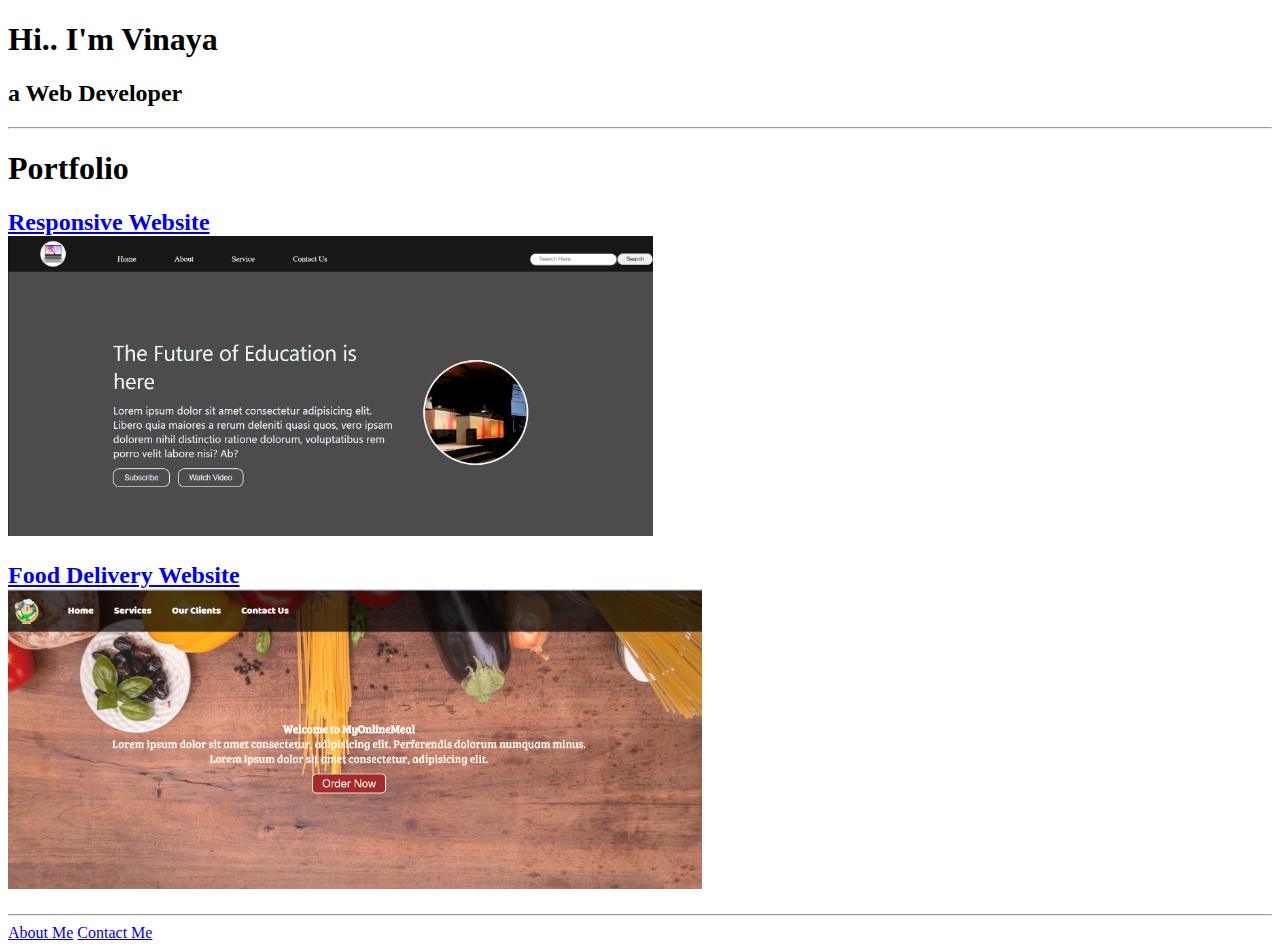
<file: index.html>
<!-- TODO 1: Create the HTML Boilerplate -->

<!-- TODO 2: Add Your previous projects' HTML into the public folder -->

<!-- TODO 3: Take screenshots of your project previews and add the images to the images folder -->

<!-- TODO 4: Add titles/subtitles etc. -->

<!-- TODO 5: Add a link to the project pages -->

<!-- TODO 6: Add images to show the project previews
HINT for TODO 6: You can use the height attribute set to 200 to make the image smaller:
https://developer.mozilla.org/en-US/docs/Web/HTML/Element/img#attr-height -->

<!-- TODO 7: Add the Contact Me and About Me page links -->

<!DOCTYPE html>
<html lang="en">
<head>
    <meta charset="UTF-8">
    <meta name="viewport" content="width=device-width, initial-scale=1.0">
    <title>Vinaya's Portfolio</title>
</head>
<body>
    <div class="me">
    <h1>Hi.. I'm Vinaya</h1>
    <h2>a Web Developer</h2>
    </div>
    <hr>
    <div class="portfolio">
        <h1>Portfolio</h1>
        <h2><a href="./public/responsive/index.html">Responsive Website<br/>
        <img src="./assets/images/responsive.png" height="300" alt=""></a></h2>
        
        <h2><a href="./public/ProjectFoodDelivery/index.html">Food Delivery Website<br/>
        <img src="./assets/images/food.png" height="300" alt=""></a></h2>
    </div><hr>
    <a href="./public/about.html">About Me</a>
    <a href="./public/contact.html">Contact Me</a>

</body>
</html>
</file>
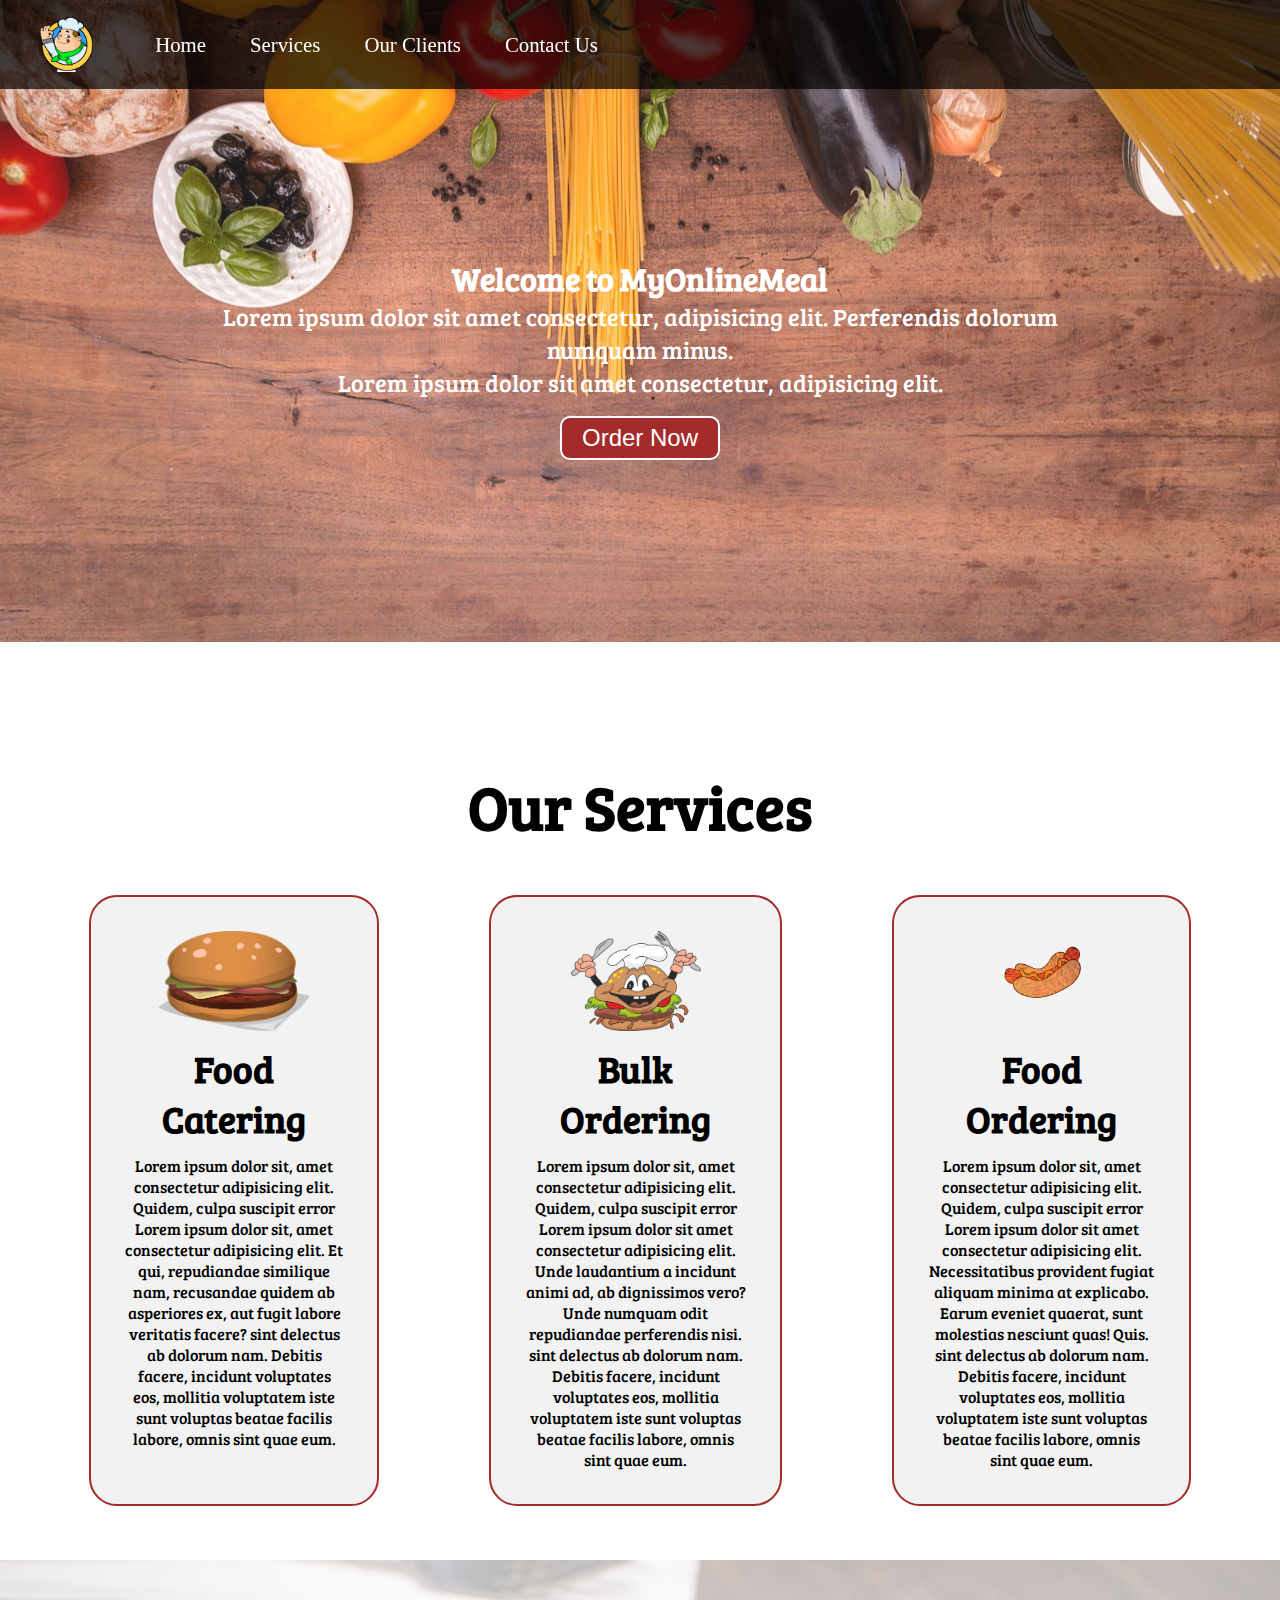
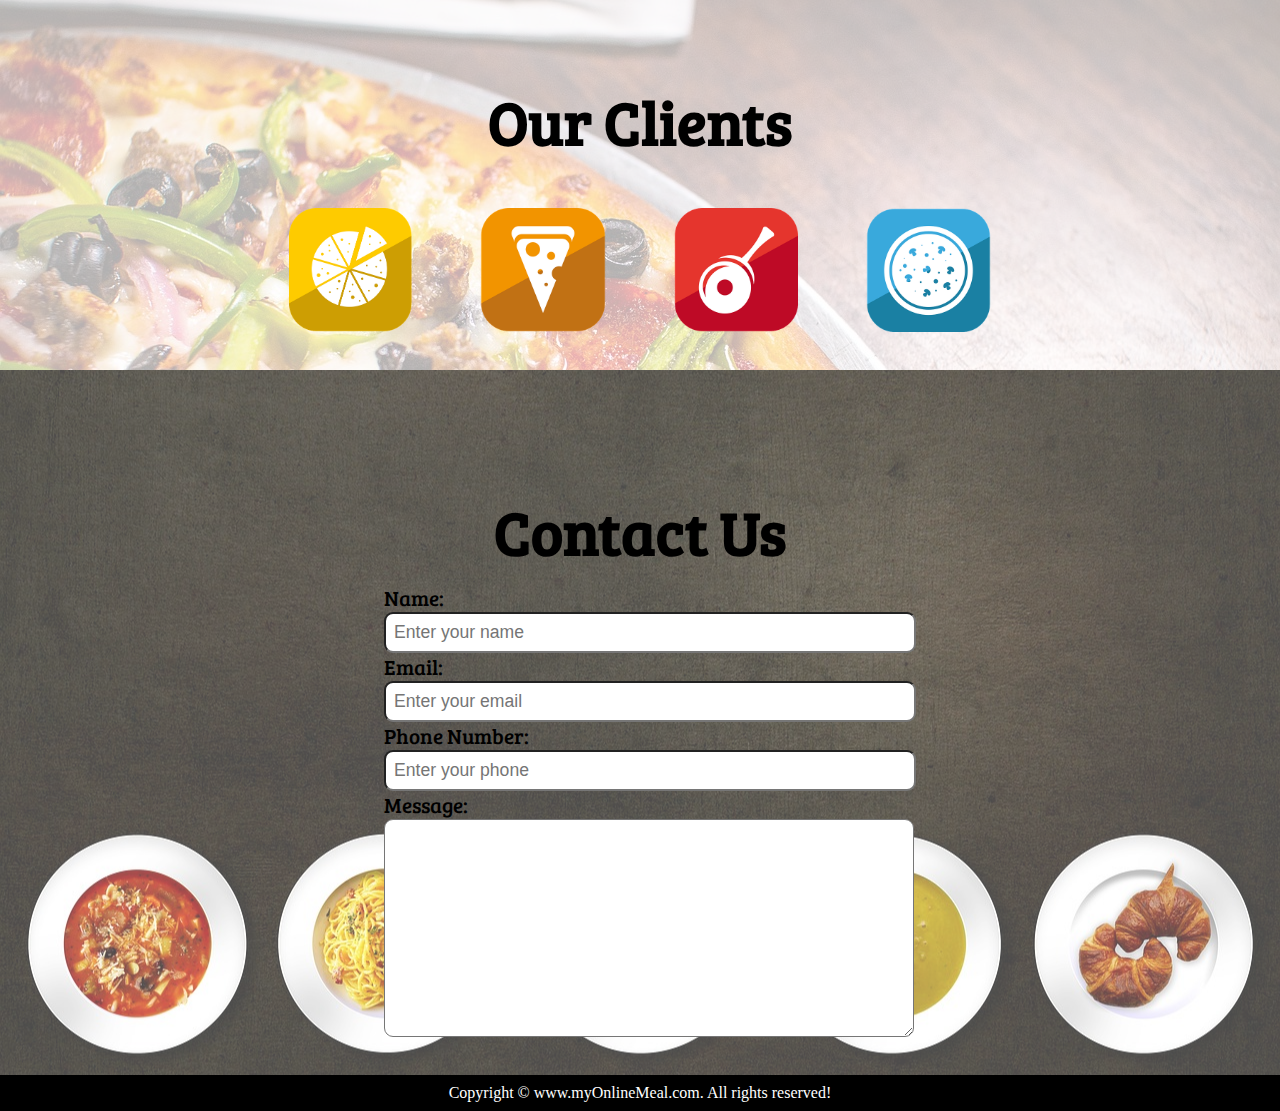
<file: public/ProjectFoodDelivery/index.html>
<!DOCTYPE html>
<html lang="en">

<head>
    <meta charset="UTF-8">
    <meta name="viewport" content="width=device-width, initial-scale=1.0">
    <meta http-equiv="X-UA-Compatible" content="ie=edge">
    <title>Best Online Food Delivery Service in India | MyOnlineMeal.com</title>
    <link rel="stylesheet" href="css/style.css">
    <link rel="stylesheet" media="screen and (max-width: 1170px)" href="css/phone.css">
    <link href="https://fonts.googleapis.com/css?family=Baloo+Bhai|Bree+Serif&display=swap" rel="stylesheet">
</head>

<body>
    <nav id="navbar">
        <div id="logo">
            <img src="images/logo.png" alt="MyOnlineMeal.com">
        </div>
        <ul>
            <li class="item"><a href="#home">Home</a></li>
            <li class="item"><a href="#services-container">Services</a></li>
            <li class="item"><a href="#client-section">Our Clients</a></li>
            <li class="item"><a href="#contact">Contact Us</a></li>
        </ul>
    </nav>

    <section id="home">
        <h1 class="h-primary">Welcome to MyOnlineMeal</h1>
        <p>Lorem ipsum dolor sit amet consectetur, adipisicing elit. Perferendis dolorum numquam minus. </p>
        <p>Lorem ipsum dolor sit amet consectetur, adipisicing elit. </p>
        <button class="btn">Order Now</button>
    </section>

    <section id="services-container">
        <h1 class="h-prime">Our Services</h1>
        <div id="services">
            <div class="box">
                <img src="images/service1.png" alt="">
                <h2 class="h-secondary center">Food Catering</h2>
                <p class="center">Lorem ipsum dolor sit, amet consectetur adipisicing elit. Quidem, culpa suscipit error
                    Lorem ipsum dolor sit, amet consectetur adipisicing elit. Et qui, repudiandae similique nam, recusandae quidem ab asperiores ex, aut fugit labore veritatis facere?
                    sint delectus ab dolorum nam. Debitis facere, incidunt voluptates eos, mollitia voluptatem iste sunt
                    voluptas beatae facilis labore, omnis sint quae eum.</p>
            </div>
            <div class="box">
                <img src="images/service2.png" alt="">
                <h2 class="h-secondary center">Bulk Ordering</h2>
                <p class="center">Lorem ipsum dolor sit, amet consectetur adipisicing elit. Quidem, culpa suscipit error
                    Lorem ipsum dolor sit amet consectetur adipisicing elit. Unde laudantium a incidunt animi ad, ab dignissimos vero? Unde numquam odit repudiandae perferendis nisi.

                    sint delectus ab dolorum nam. Debitis facere, incidunt voluptates eos, mollitia voluptatem iste sunt
                    voluptas beatae facilis labore, omnis sint quae eum.</p>
            </div>
            <div class="box">
                <img src="images/service4.png" alt="">
                <h2 class="h-secondary center">Food Ordering</h2>
                <p class="center">Lorem ipsum dolor sit, amet consectetur adipisicing elit. Quidem, culpa suscipit error
                    Lorem ipsum dolor sit amet consectetur adipisicing elit. Necessitatibus provident fugiat aliquam minima at explicabo. Earum eveniet quaerat, sunt molestias nesciunt quas! Quis.
                    sint delectus ab dolorum nam. Debitis facere, incidunt voluptates eos, mollitia voluptatem iste sunt
                    voluptas beatae facilis labore, omnis sint quae eum.</p>
            </div>
        </div>
    </section>
    <section id="client-section">
        <h1 class="h-prime">Our Clients</h1>
        <div id="clients">
            <div class="client-item">
                <img src="images/Layer 2.png" alt="Our Client">
            </div>
            <div class="client-item">
                <img src="images/Layer 3.png" alt="Our Client">
            </div>
          
            <div class="client-item">
                <img src="images/Layer 4.png" alt="Our Client">
            </div>
            <div class="client-item">
                <img src="images/Layer 6.png" alt="Our Client">
            </div>
        </div>

    </section>

    <section id="contact">
        <h1 class="h-prime">Contact Us</h1>
        <div id="contact-box">
            <form action="">
                <div class="form-group">
                    <label for="name">Name: </label>
                    <input type="text" name="name" id="name" placeholder="Enter your name">
                </div>
                <div class="form-group">
                    <label for="email">Email: </label>
                    <input type="email" name="name" id="email" placeholder="Enter your email">
                </div>
                <div class="form-group">
                    <label for="phone">Phone Number: </label>
                    <input type="phone" name="name" id="phone" placeholder="Enter your phone">
                </div>
                <div class="form-group">
                    <label for="message">Message: </label>
                    <textarea name="message" id="message" cols="30" rows="10"></textarea>
                </div>
            </form>
        </div>
    </section>

    <footer>
        <div class="center">
            Copyright &copy; www.myOnlineMeal.com. All rights reserved!
        </div>
    </footer>
</body>

</html>
</file>
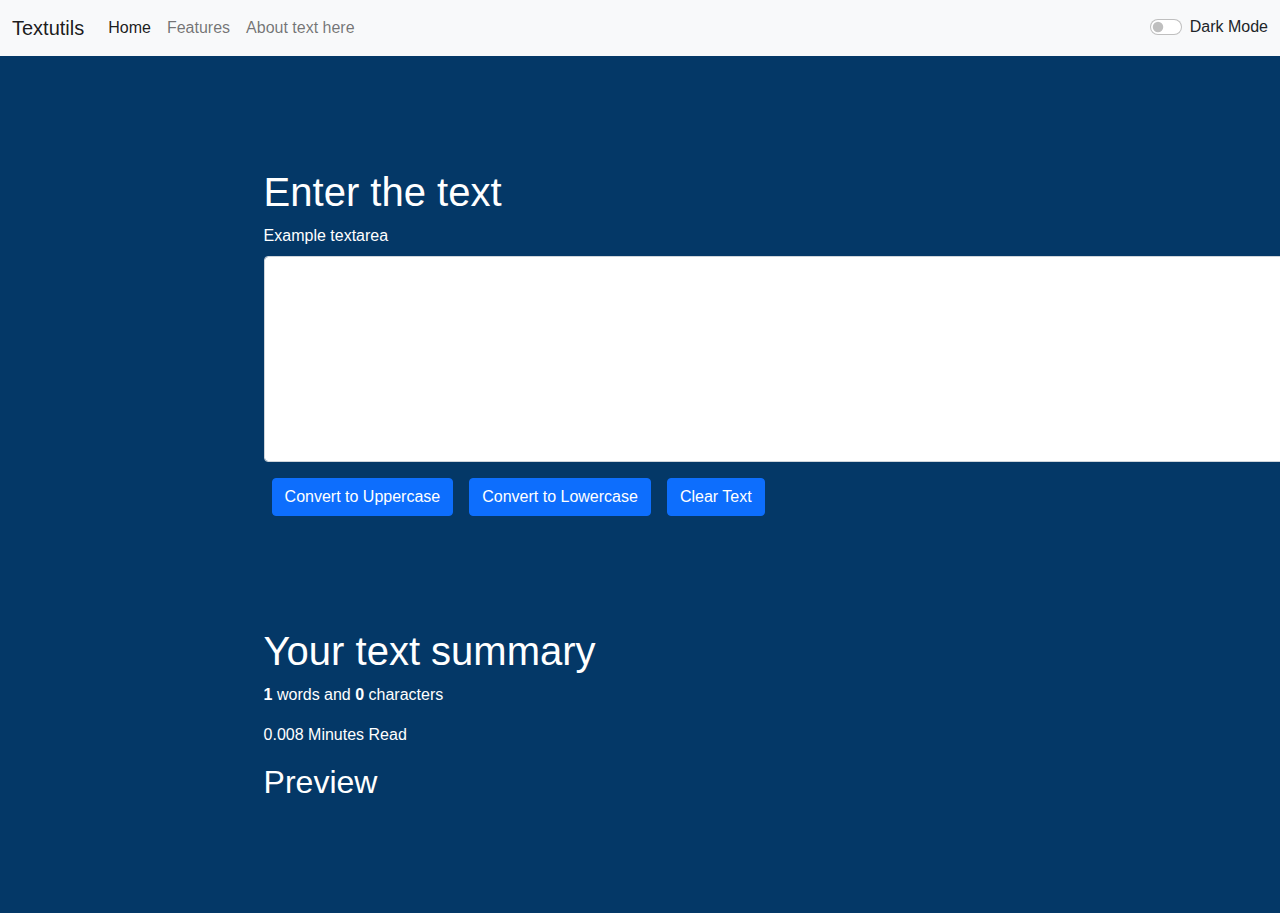
<file: public/responsive/img/React App.html>
<!DOCTYPE html>
<!-- saved from url=(0022)http://localhost:3000/ -->
<html lang="en"><head><meta http-equiv="Content-Type" content="text/html; charset=UTF-8">
    
    <link rel="icon" href="http://localhost:3000/favicon.ico">
    <meta name="viewport" content="width=device-width, initial-scale=1">
    <meta name="theme-color" content="#000000">
    <meta name="description" content="Web site created using create-react-app">
    <link rel="apple-touch-icon" href="http://localhost:3000/logo192.png">
    <!--
      manifest.json provides metadata used when your web app is installed on a
      user's mobile device or desktop. See https://developers.google.com/web/fundamentals/web-app-manifest/
    -->
    <link rel="manifest" href="http://localhost:3000/manifest.json">
    <!--
      Notice the use of  in the tags above.
      It will be replaced with the URL of the `public` folder during the build.
      Only files inside the `public` folder can be referenced from the HTML.

      Unlike "/favicon.ico" or "favicon.ico", "/favicon.ico" will
      work correctly both with client-side routing and a non-root public URL.
      Learn how to configure a non-root public URL by running `npm run build`.
    -->
     <!-- Bootstrap CSS -->
     <link href="./React App_files/bootstrap.min.css" rel="stylesheet" integrity="sha384-EVSTQN3/azprG1Anm3QDgpJLIm9Nao0Yz1ztcQTwFspd3yD65VohhpuuCOmLASjC" crossorigin="anonymous">
    <title>React App</title>
  <script defer="" src="./React App_files/bundle.js.download"></script><style>body {
  margin: 0;
  font-family: -apple-system, BlinkMacSystemFont, 'Segoe UI', 'Roboto', 'Oxygen',
    'Ubuntu', 'Cantarell', 'Fira Sans', 'Droid Sans', 'Helvetica Neue',
    sans-serif;
  -webkit-font-smoothing: antialiased;
  -moz-osx-font-smoothing: grayscale;
}

code {
  font-family: source-code-pro, Menlo, Monaco, Consolas, 'Courier New',
    monospace;
}

/*# sourceMappingURL=[data-uri] */</style><style>

.App {
  text-align: center;
}

.App-logo {
  height: 30vmin;
  pointer-events: none;
}

@media (prefers-reduced-motion: no-preference) {
  .App-logo {
    animation: App-logo-spin infinite 20s linear;
  }
}

.App-header {
  background-color: #50648a;
  min-height: 40vh;
  display: flex;
  /* flex-direction: column; */
  align-items: center;
  justify-content: center;
  font-size: calc(10px + 2vmin);
  color: white;
  
  /* --bs-nav-link-color: var(--bs-white); 
      --bs-nav-pills-link-active-color: var(--bs-primary); 
      --bs-nav-pills-link-active-bg: var(--bs-white); */
}

.App-link {
  color: #61dafb;
}
.container{
  margin: 10% 10%;
}

@keyframes App-logo-spin {
  from {
    transform: rotate(0deg);
  }
  to {
    transform: rotate(360deg);
  }
}

/*# sourceMappingURL=[data-uri] */</style></head>
  <body style="background-color: rgb(4, 56, 103); color: white;">
    <noscript>You need to enable JavaScript to run this app.</noscript>
    <div id="root"><nav class="navbar navbar-expand-lg navbar-light bg-light"><div class="container-fluid"><a class="navbar-brand" href="http://localhost:3000/">Textutils</a><button class="navbar-toggler" type="button" data-bs-toggle="collapse" data-bs-target="navbarSupportedContents" aria-controls="navbarText" aria-expanded="false" aria-label="Toggle navigation"><span class="navbar-toggler-icon"></span></button><div class="collapse navbar-collapse" id="navbarSupportedContents"><ul class="navbar-nav me-auto mb-2 mb-lg-0"><li class="nav-item"><a class="nav-link active" aria-current="page" href="http://localhost:3000/">Home</a></li><li class="nav-item"><a class="nav-link" href="http://localhost:3000/">Features</a></li><li class="nav-item"><a class="nav-link" href="http://localhost:3000/">About text here</a></li></ul><div class="form-check form-switch text-dark"><input class="form-check-input" type="checkbox" role="switch" id="flexSwitchCheckDefault"><label class="form-check-label" for="flexSwitchCheckDefault">Dark Mode</label></div></div></div></nav><div class="container my-3"><div class="container"><h1>Enter the text </h1><div class="mb-3"><label for="myBox" class="form-label">Example textarea</label><textarea class="form-control" id="myBox" rows="8" placeholder="" autocomplete="off"></textarea></div><button class="btn btn-primary mx-2">Convert to Uppercase</button><button class="btn btn-primary mx-2">Convert to Lowercase</button><button class="btn btn-primary mx-2">Clear Text</button></div><div class="container"><h1>Your text summary</h1><p><b>1</b> words and <b>0</b> characters</p><p>0.008 Minutes Read</p><h2>Preview</h2><p>Enter something in the above textbox to preview here..</p></div></div></div>
    <!--
      This HTML file is a template.
      If you open it directly in the browser, you will see an empty page.

      You can add webfonts, meta tags, or analytics to this file.
      The build step will place the bundled scripts into the <body> tag.

      To begin the development, run `npm start` or `yarn start`.
      To create a production bundle, use `npm run build` or `yarn build`.
    -->
    <!-- Option 1: Bootstrap Bundle with Popper -->
    <script src="./React App_files/bootstrap.bundle.min.js.download" integrity="sha384-MrcW6ZMFYlzcLA8Nl+NtUVF0sA7MsXsP1UyJoMp4YLEuNSfAP+JcXn/tWtIaxVXM" crossorigin="anonymous"></script>

  

<iframe frameborder="0" scrolling="no" style="background-color: transparent; border: 0px; display: none;" src="./React App_files/saved_resource.html"></iframe><div id="GOOGLE_INPUT_CHEXT_FLAG" style="display: none;" input="" input_stat="{&quot;tlang&quot;:true,&quot;tsbc&quot;:true,&quot;pun&quot;:true,&quot;mk&quot;:true,&quot;ss&quot;:true}"></div></body></html>
</file>
<file: public/ProjectFoodDelivery/css/phone.css>
/* Navigation */
#navbar {
    flex-direction: column;
}

#navbar ul li a{
    font-size: 1rem;
    padding: 0px 7px;
    padding-bottom: 8px;
}
/* Home section */
#home{
    height: 370px; 
    padding: 3px 28px;
}

#home::before{
    height: 480px; 
}

#home p{
    font-size: 13px;
}

/* Services section  */
#services{
    flex-direction: column;
}

#services .box { 
    padding: 14px;
    margin: 2px 0px; 
    margin-bottom: 20px;
}

/* Clients section */
#clients{
    flex-wrap: wrap;
}

#clients img{
    width: 66px;
    padding: 6px;
    height: auto;
}

/* Contact us section */
#contact-box form{
    width:80%;
}
/* Footer */

/* Utility classes */
.h-prime{
    font-size:26px;
}
.btn{
    font-size: 13px;
    padding: 4px 8px;
}
</file>
<file: public/ProjectFoodDelivery/css/style.css>
/* CSS Reset */
* {
    margin: 0;
    padding: 0;
}

html {
    scroll-behavior: smooth;
}

/* CSS Variables */
:root {
    --navbar-height: 59px;
}

/* Navigation Bar */
#navbar {
    display: flex;
    align-items: center;
    position: sticky;
    z-index: 1;
    top: 0px;
}

#navbar::before {
    content: "";
    background-color: black;
    position: absolute;
    top: 0px;
    left: 0px;
    height: 100%;
    width: 100%;
    z-index: -1;
    opacity: 0.7;
}

/* Navigation Bar: Logo and Image */
#logo {
    margin: 10px 34px;
}

#logo img {
    height: 59px;
    margin: 3px 6px;
}


/* Navigation Bar: List Styling */

#navbar ul {
    display: flex;
    font-family: 'Baloo Bhai', cursive;
}

#navbar ul li {
    list-style: none;
    font-size: 1.3rem;
}

#navbar ul li a {
    color: white;
    display: block;
    padding: 3px 22px;
    border-radius: 20px;
    text-decoration: none;
}

#navbar ul li a:hover:not(:focus) {
    color: black;
    background-color: white;
}

/* Home Section */
#home {
    display: flex;
    flex-direction: column;
    padding: 3px 200px;
    height: 550px;
    justify-content: center;
    align-items: center;
}

#home::before {
    content: "";
    position: absolute;
    background: url('../images/bg1.jpg') no-repeat center center/cover;
    height: 642px;
    top: 0px;
    left: 0px;
    width: 100%;
    z-index: -1;
    opacity: 0.89;
}

#home h1 {
    color: white;
    text-align: center;
    font-family: 'Bree Serif', serif;
}

#home p {
    color: white;
    text-align: center;
    font-size: 1.5rem;
    font-family: 'Bree Serif', serif;
}

/* Services Section */
#services {
    margin: 34px;
    display: flex;
}

#services .box {
    border: 2px solid brown;
    padding: 34px;
    margin: 2px 55px;
    border-radius: 28px;
    background: #f2f2f2;
    margin-bottom: 20px;
}

#services .box img {
    height: 100px;
    margin: auto;
    display: block;
}

#services .box p {
    font-family: 'Bree Serif', serif;

}

/* Clients Section */
#client-section {
    position: relative;
}

#client-section::before {
    content: "";
    position: absolute;
    background: url('../images/bg2.jpg');
    width: 100%;
    height: 100%;
    z-index: -1;
    opacity: 0.3;
}

#clients {
    display: flex;
    justify-content: center;
    align-items: center;
}

.client-item {
    padding: 34px;
}

#clients img {
    height: 124px;
}


/* Contact Section */
#contact {
    position: relative;
}

#contact::before {
    content: "";
    position: absolute;
    width: 100%;
    height: 100%;
    z-index: -1;
    opacity: 0.7;
    background: url('../images/bg3.jpg') no-repeat center center/cover;

}

#contact-box {
    display: flex;
    justify-content: center;
    align-items: center;
    padding-bottom: 34px;
}

#contact-box input,
#contact-box textarea {
    width: 100%;
    padding: 0.5rem;
    border-radius: 9px;
    font-size: 1.1rem;
}

#contact-box form {
    width: 40%;
}

#contact-box label {
    font-size: 1.3rem;
    font-family: 'Bree Serif', serif;

}


footer {
    background: black;
    color: white;
    padding: 9px 20px;
}

/* Utility Classes */
.h-prime {
    font-family: 'Bree Serif', serif;
    font-size: 3.8rem;
    padding: 12px;
}

.h-secondary {
    font-family: 'Bree Serif', serif;
    font-size: 2.3rem;
    padding: 12px;
}

.btn {
    padding: 6px 20px;
    border: 2px solid white;
    background-color: brown;
    color: white;
    margin: 17px;
    font-size: 1.5rem;
    border-radius: 10px;
    cursor: pointer;
}

.center {
    text-align: center;
}

.h-prime {
    padding-top: 120px;
    text-align: center;
    font-family: 'Bree Serif', serif;
}
</file>
